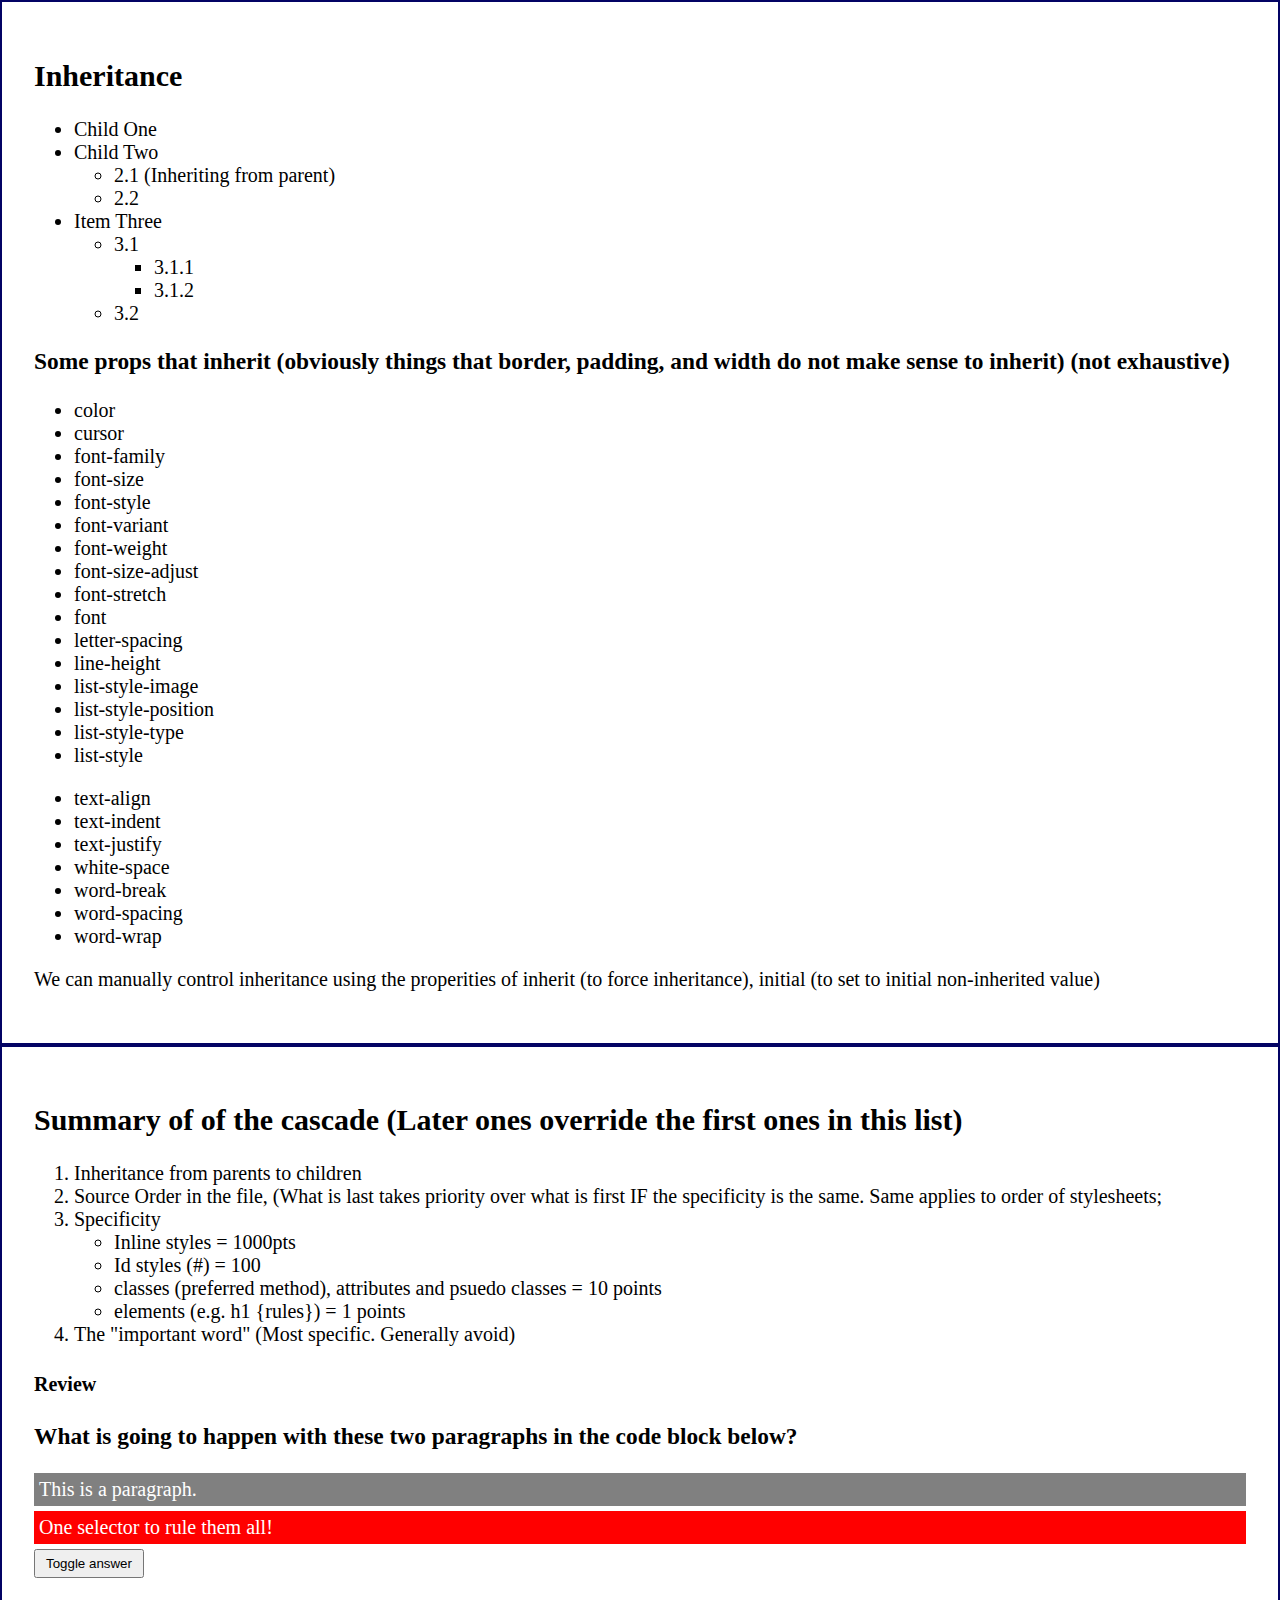
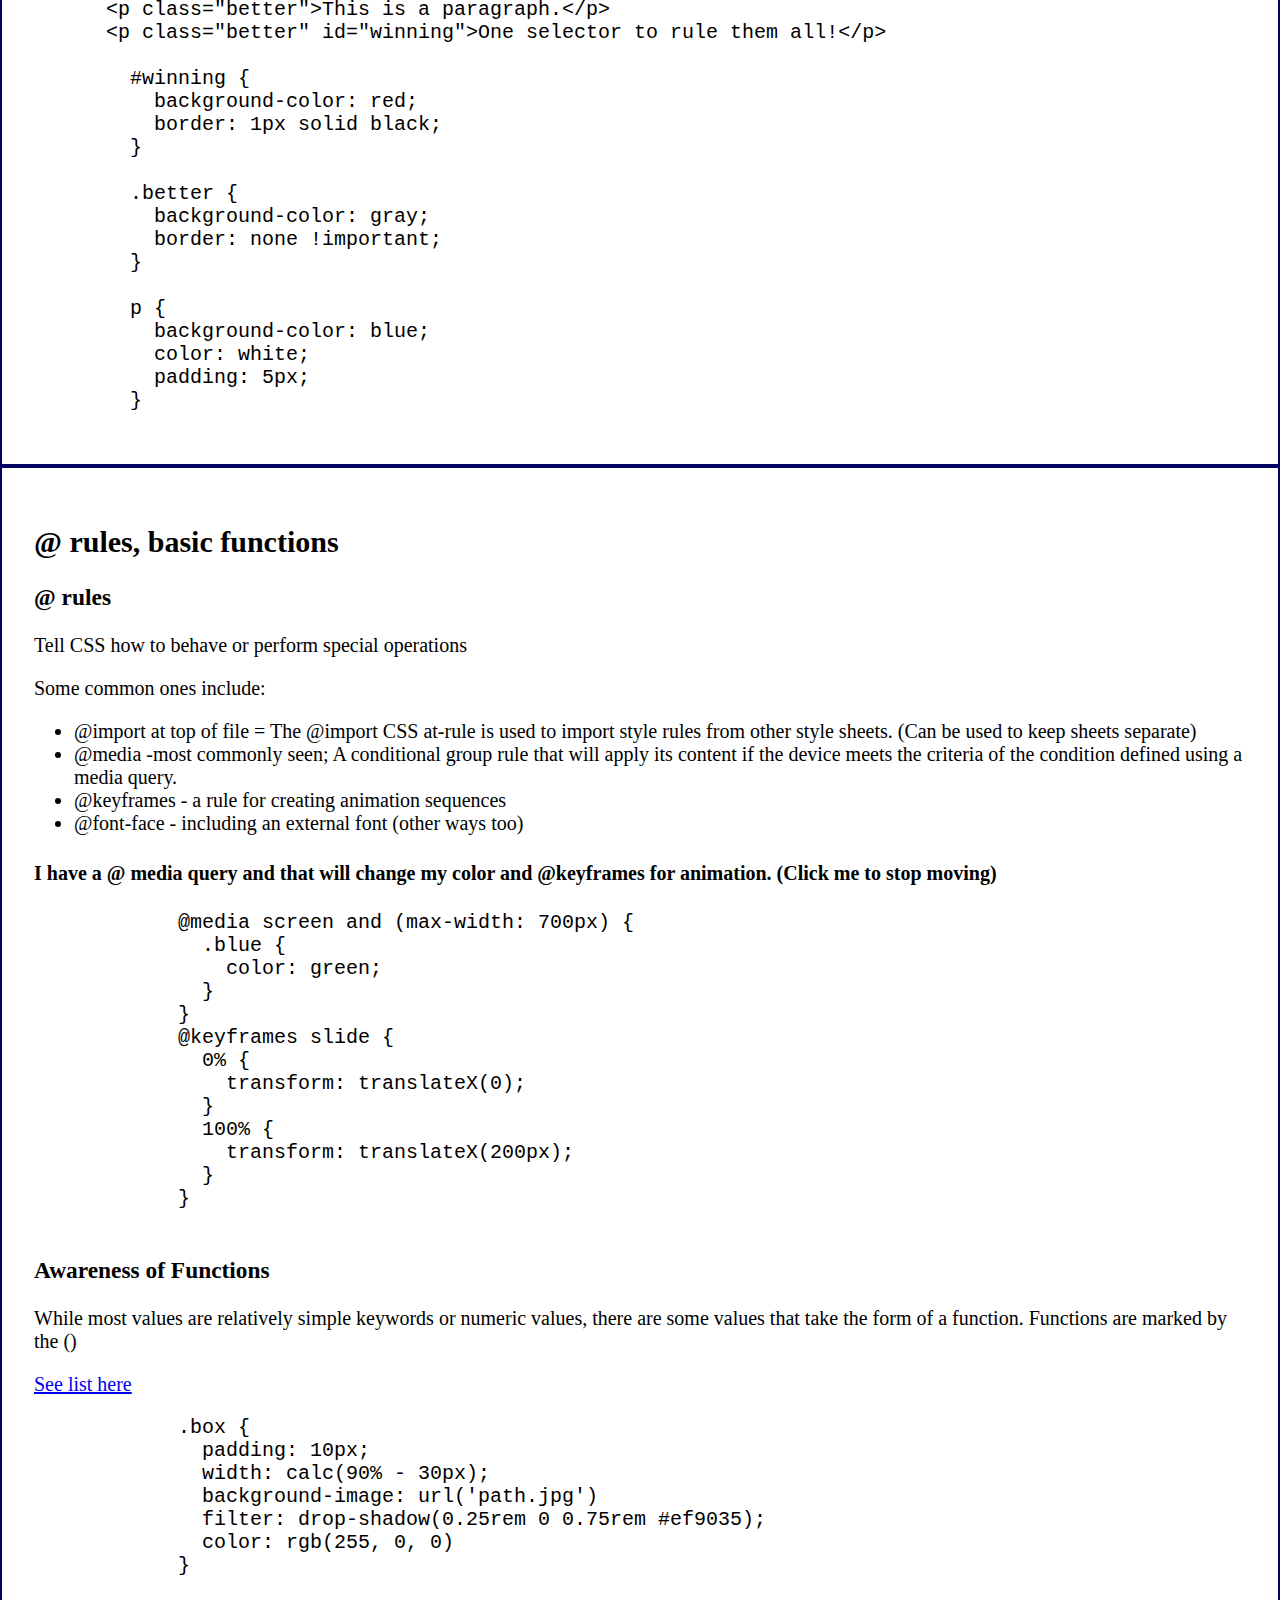
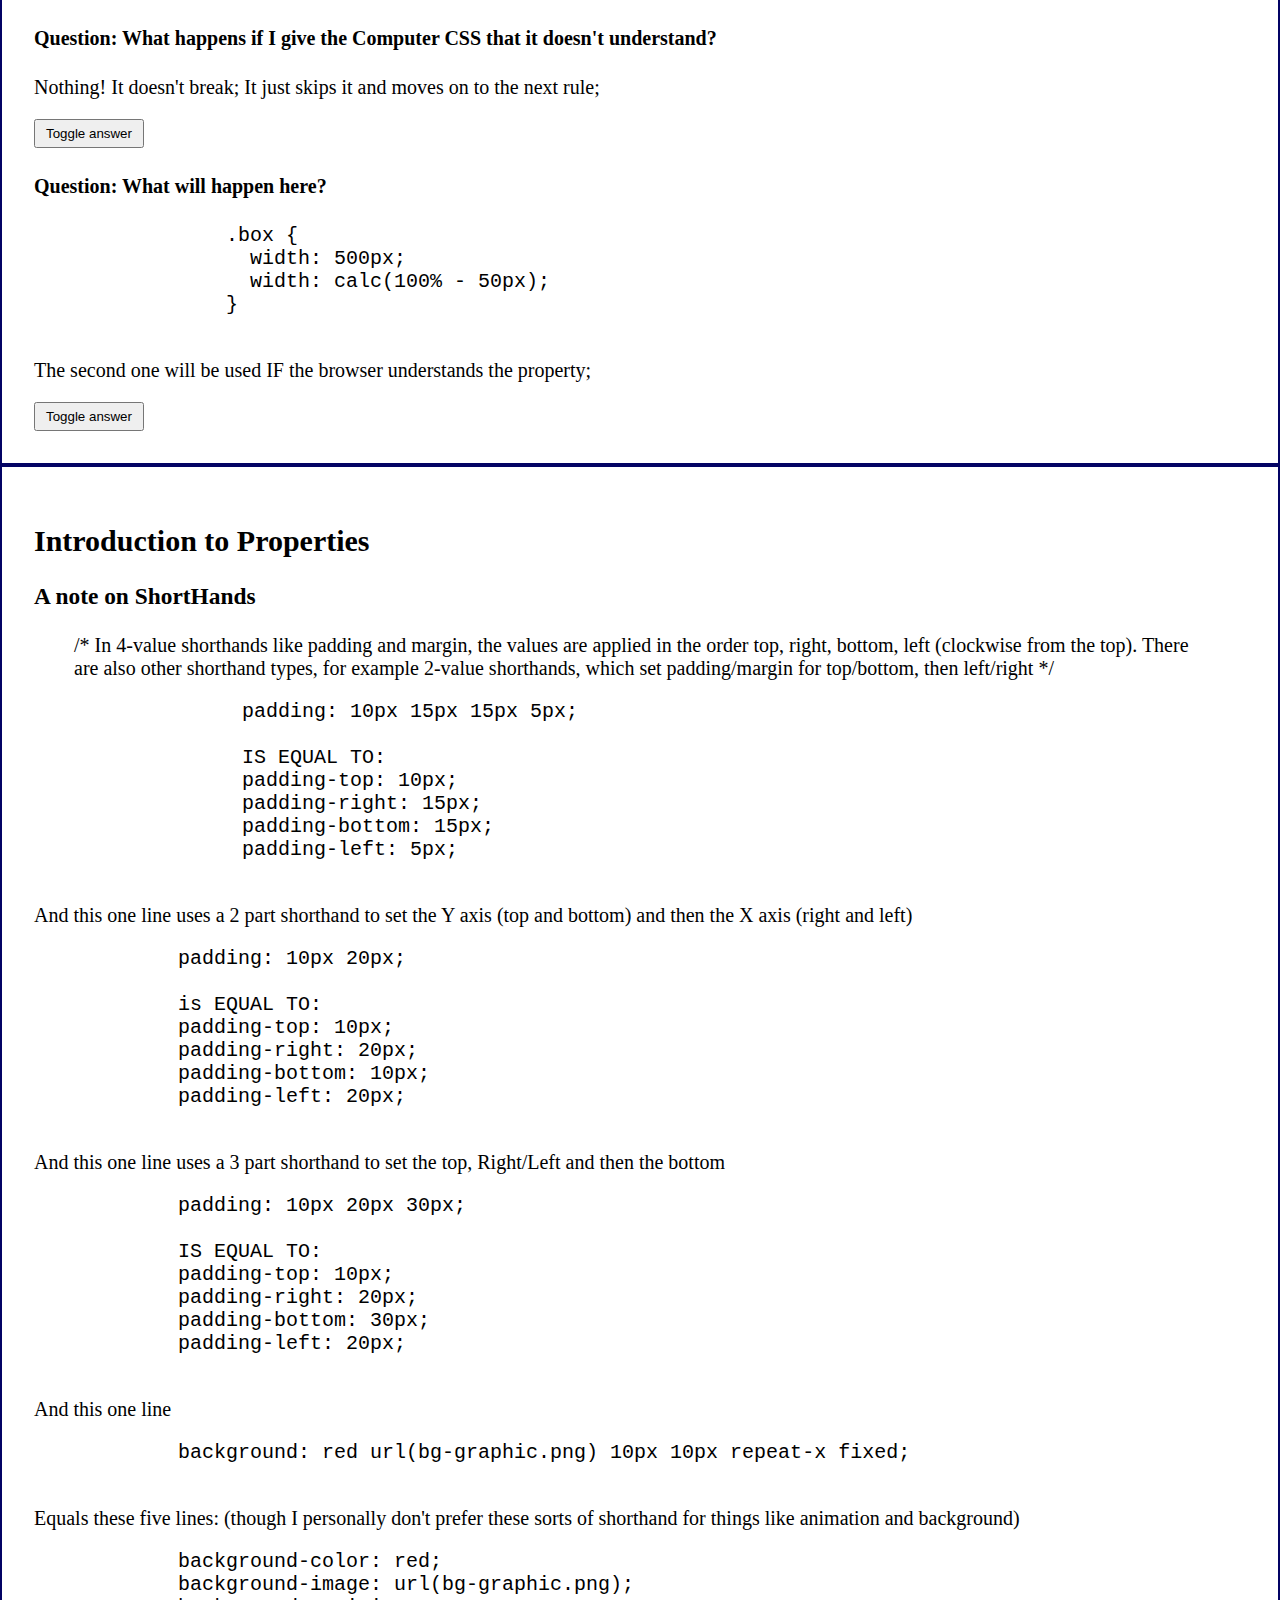
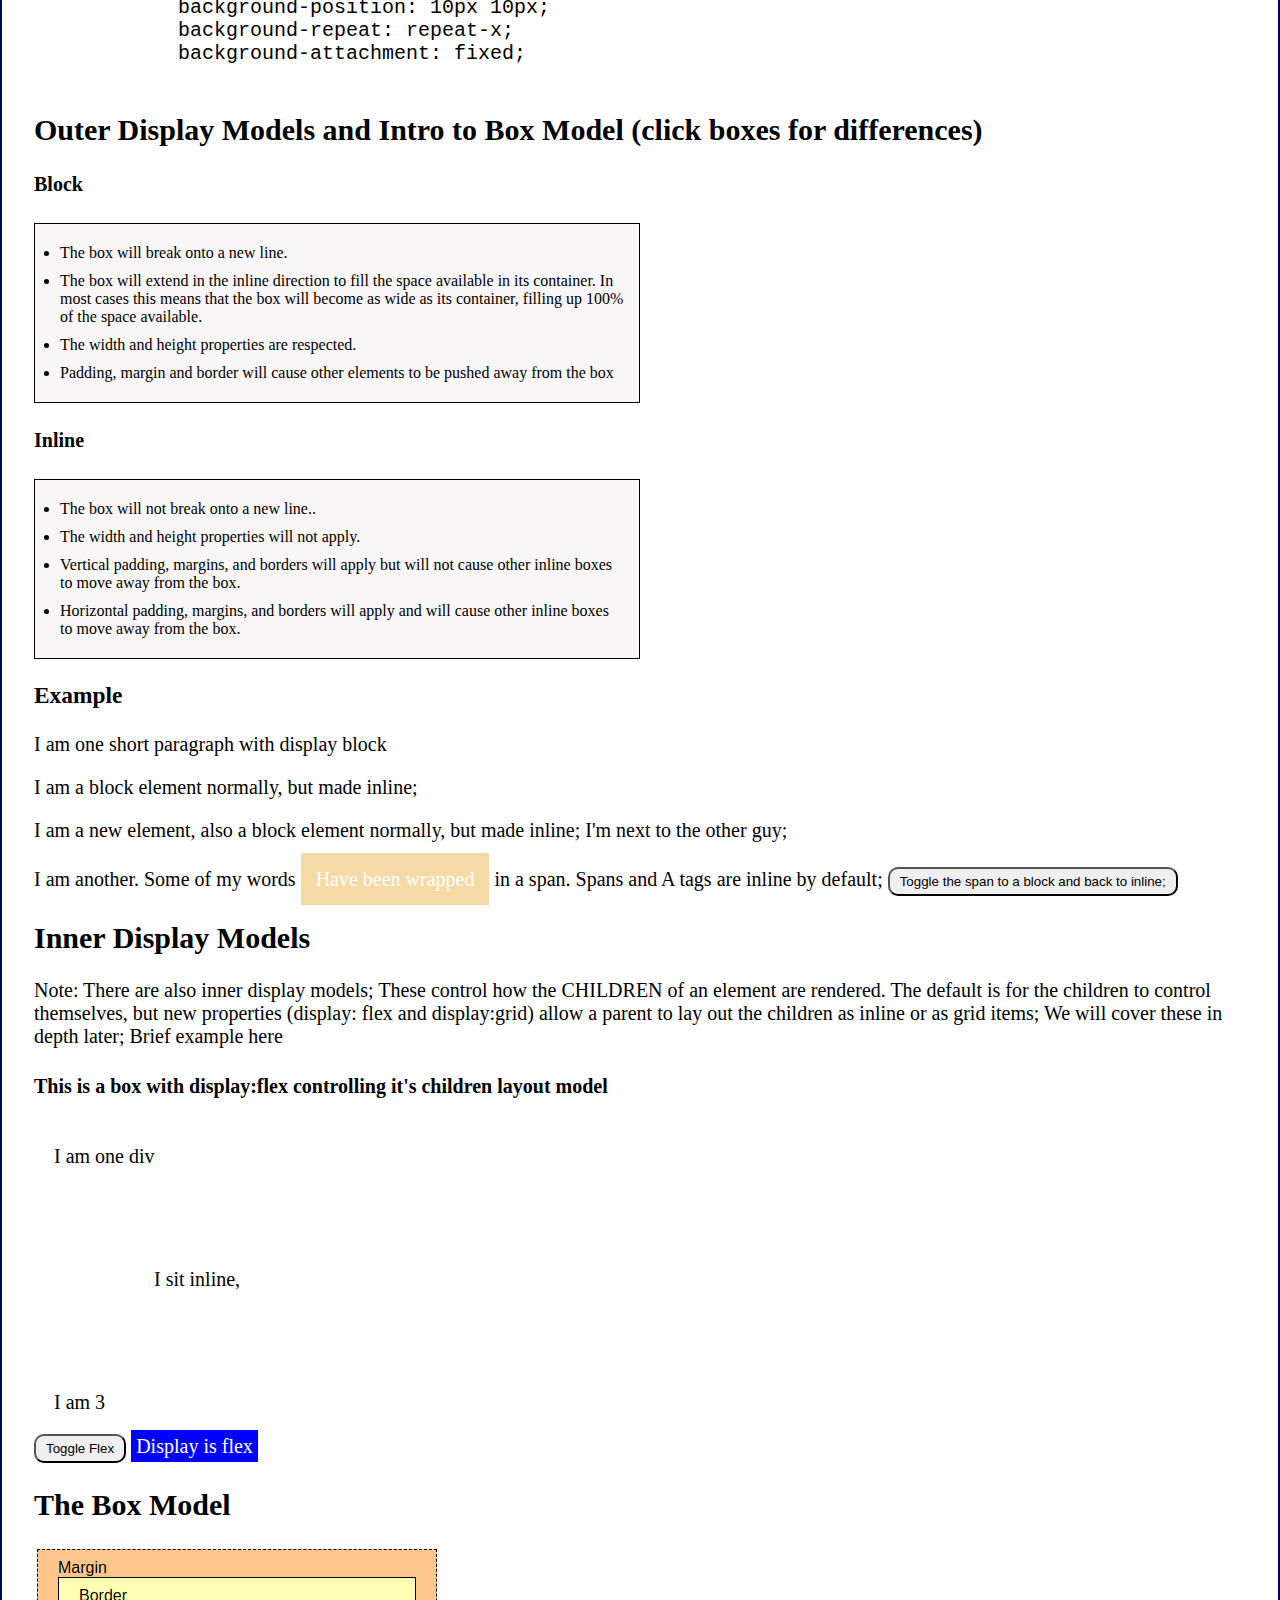
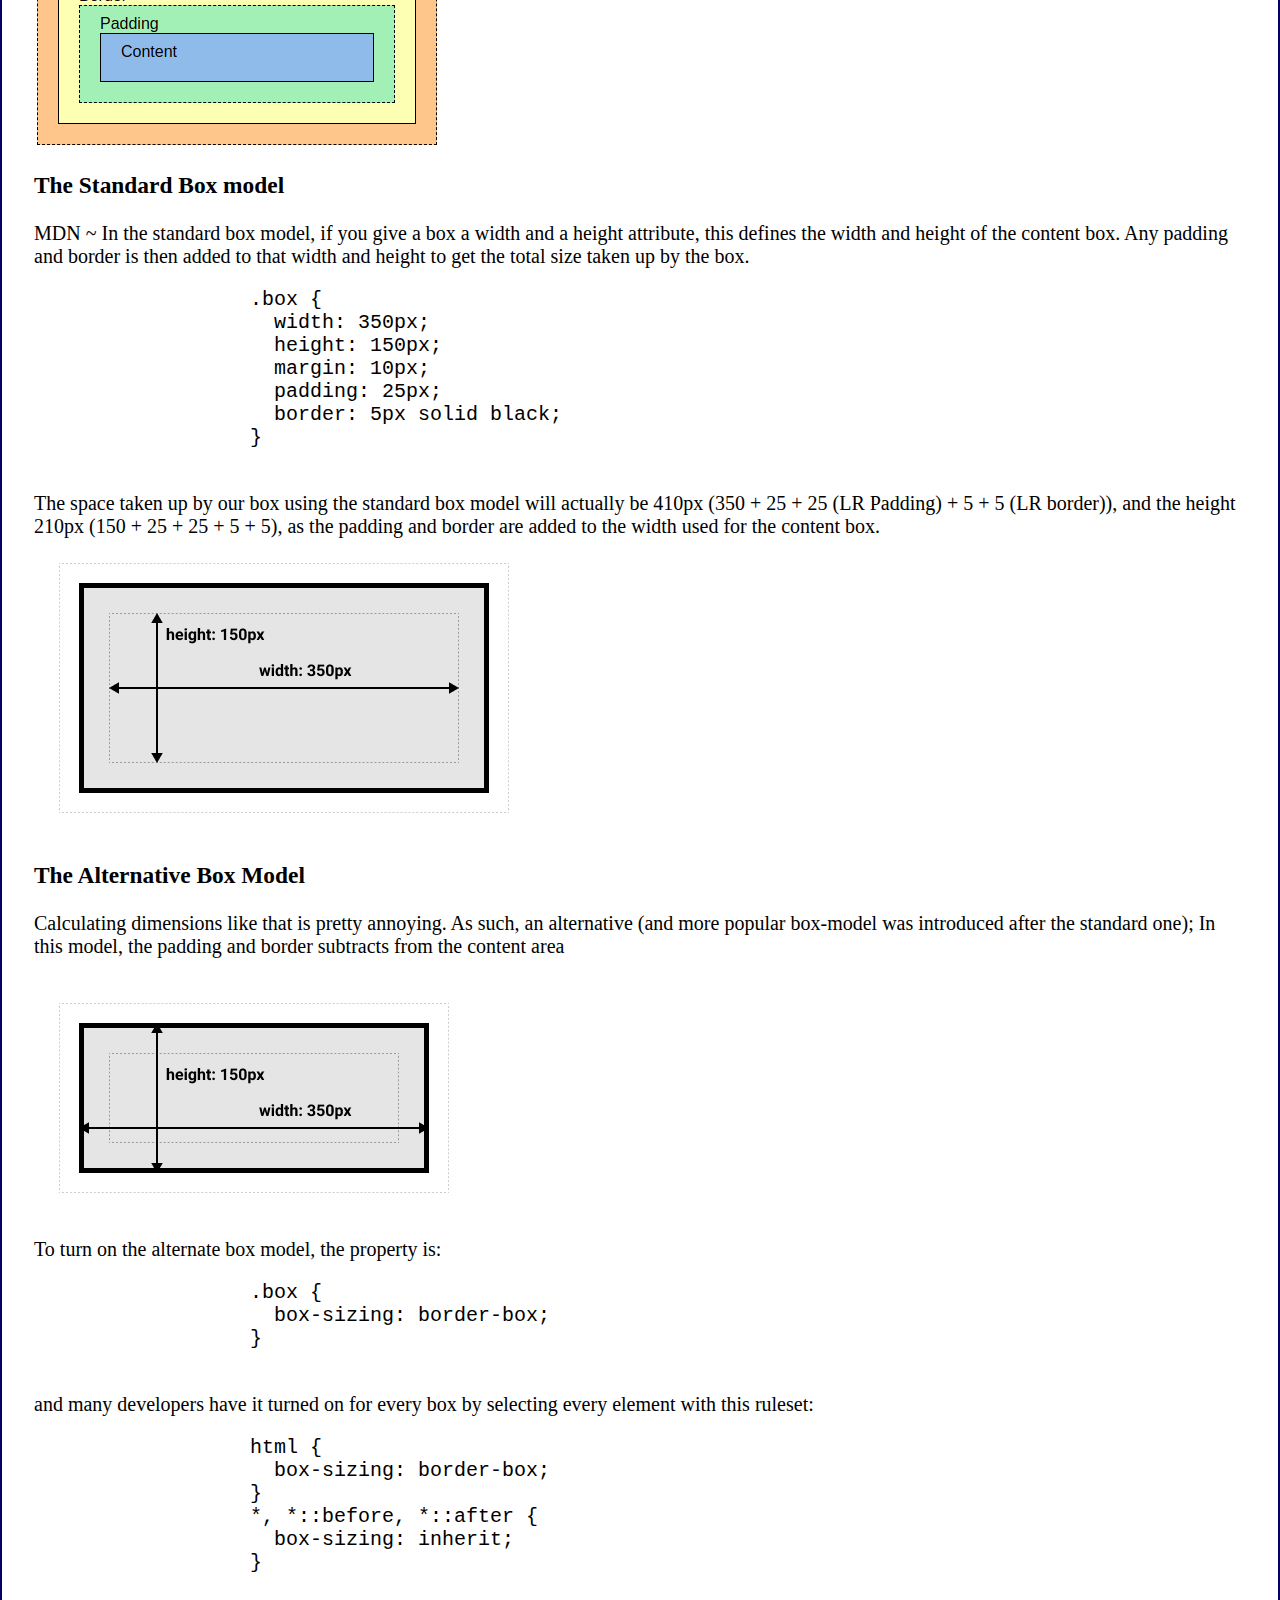
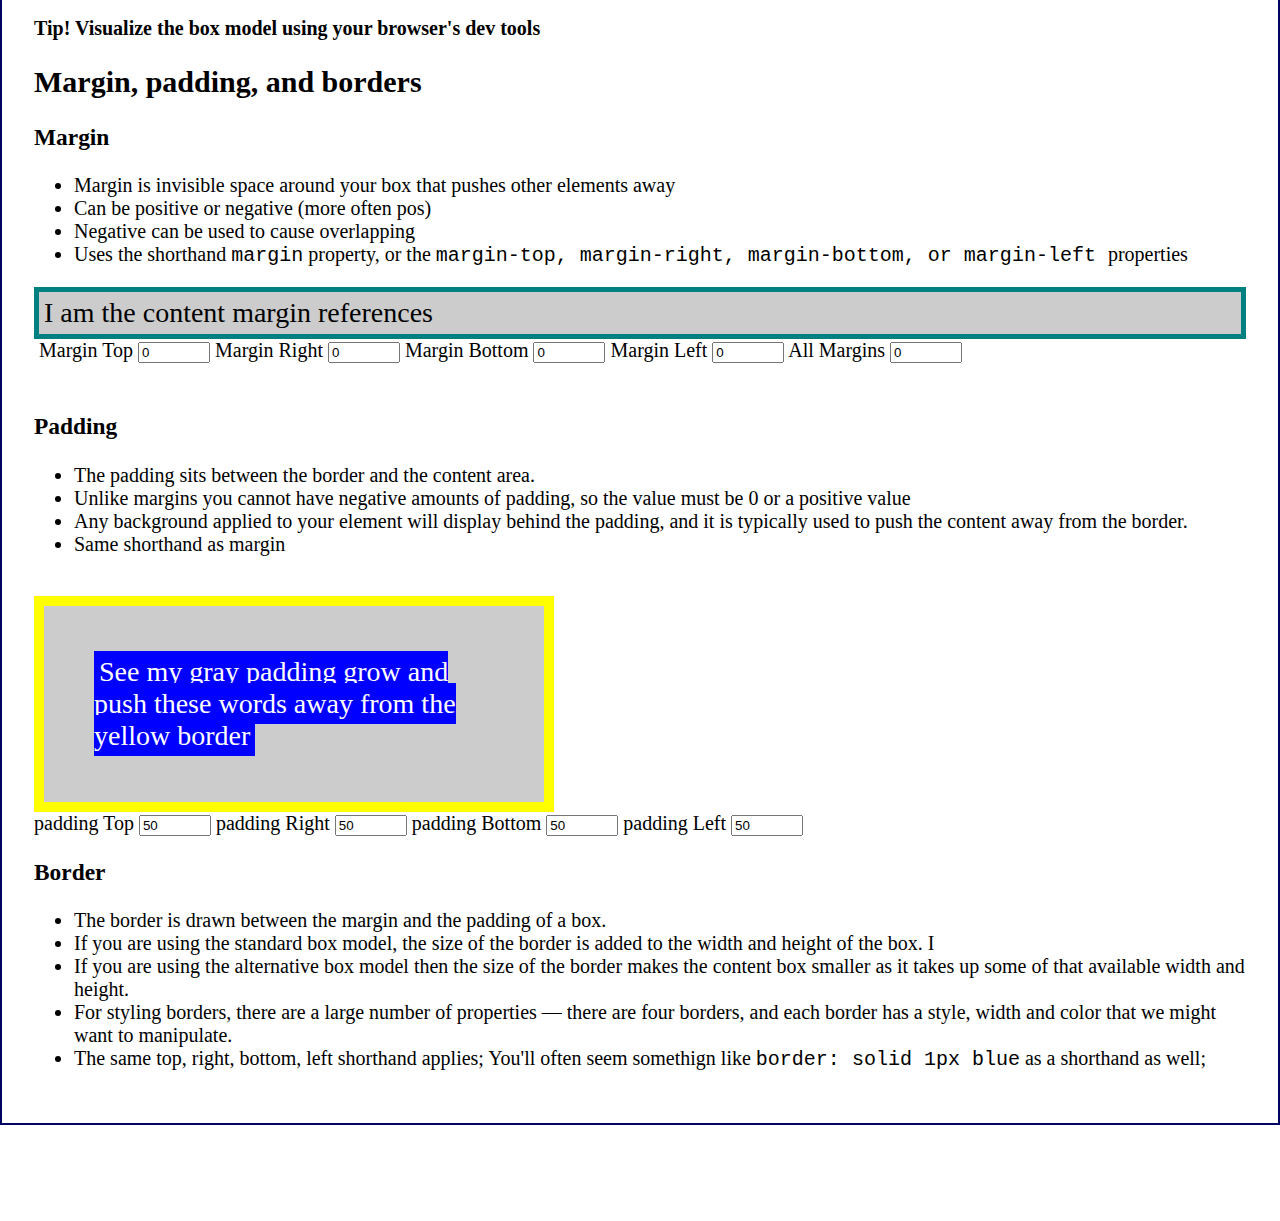
<file: CssNotes/index.html>
<html lang="en">
  <head>
    <meta charset="UTF-8" />
    <meta http-equiv="X-UA-Compatible" content="IE=edge" />
    <meta name="viewport" content="width=device-width, initial-scale=1.0" />
    <link rel="stylesheet" href="./css/styles.css" />
    <title>Millsaps Notes</title>
  </head>
  <body>
    <!-- ../ = go back -->
    <!-- / forward from where I"m from -->
    <div class="mx-auto">
      <!-- ! -------------- INHERITANCE -------------- -->
      <!-- https://developer.mozilla.org/en-US/docs/Learn/CSS/Building_blocks/Cascade_and_inheritance#understanding_inheritance -->
      <section class="example">
        <h2 id="" title="" class="heading">Inheritance</h2>

        <ul class="main">
          <li>Child One</li>
          <li>
            Child Two
            <ul>
              <li>2.1 (Inheriting from parent)</li>
              <li>2.2</li>
            </ul>
          </li>
          <li>
            Item Three
            <ul class="special">
              <li>
                3.1
                <ul>
                  <li>3.1.1</li>
                  <li>3.1.2</li>
                </ul>
              </li>
              <li>3.2</li>
            </ul>
          </li>
        </ul>
        <h3>
          Some props that inherit (obviously things that border, padding, and
          width do not make sense to inherit) (not exhaustive)
        </h3>
        <div class="flex">
          <ul>
            <li>color</li>
            <li>cursor</li>
            <li>font-family</li>
            <li>font-size</li>
            <li>font-style</li>
            <li>font-variant</li>
            <li>font-weight</li>
            <li>font-size-adjust</li>
            <li>font-stretch</li>
            <li>font</li>
            <li>letter-spacing</li>
            <li>line-height</li>
            <li>list-style-image</li>
            <li>list-style-position</li>
            <li>list-style-type</li>
            <li>list-style</li>
          </ul>
          <ul>
            <li>text-align</li>
            <li>text-indent</li>
            <li>text-justify</li>
            <li>white-space</li>
            <li>word-break</li>
            <li>word-spacing</li>
            <li>word-wrap</li>
          </ul>
        </div>

        <p>
          We can manually control inheritance using the properities of inherit
          (to force inheritance), initial (to set to initial non-inherited
          value)
        </p>
      </section>

      <section>
        <h2 class="heading">
          Summary of of the cascade (Later ones override the first ones in this
          list)
        </h2>
        <ol>
          <li>Inheritance from parents to children</li>
          <li>
            Source Order in the file, (What is last takes priority over what is
            first IF the specificity is the same. Same applies to order of
            stylesheets;
          </li>
          <li>
            Specificity
            <ul>
              <li>Inline styles = 1000pts</li>
              <li>Id styles (#) = 100</li>
              <li>
                classes (preferred method), attributes and psuedo classes = 10
                points
              </li>
              <li>elements (e.g. h1 {rules}) = 1 points</li>
            </ul>
          </li>
          <li>The "important word" (Most specific. Generally avoid)</li>
        </ol>
        <div>
          <h4>Review</h4>
          <h3 class="normal">
            What is going to happen with these two paragraphs in the code block
            below?
          </h3>

          <div class="hiddenQ">
            <span class="better">This is a paragraph.</span>
            <span class="better" id="winning"
              >One selector to rule them all!</span
            >
          </div>
          <button data-role="revealAnswer">Toggle answer</button>

          <pre>
      &lt;p class=&quot;better&quot;&gt;This is a paragraph.&lt;/p&gt;
      &lt;p class=&quot;better&quot; id=&quot;winning&quot;&gt;One selector to rule them all!&lt;/p&gt;
            
        #winning {
          background-color: red;
          border: 1px solid black;
        }
          
        .better {
          background-color: gray;
          border: none !important;
        }
          
        p {
          background-color: blue;
          color: white;
          padding: 5px;
        }           
</pre
          >
        </div>
      </section>
      <section>
        <h2 class="heading">@ rules, basic functions</h2>

        <div>
          <h3 class="">@ rules</h3>
          <p>Tell CSS how to behave or perform special operations</p>
          <p>Some common ones include:</p>
          <ul>
            <li>
              @import at top of file = The @import CSS at-rule is used to import
              style rules from other style sheets. (Can be used to keep sheets
              separate)
            </li>
            <li>
              @media -most commonly seen; A conditional group rule that will
              apply its content if the device meets the criteria of the
              condition defined using a media query.
            </li>
            <li>@keyframes - a rule for creating animation sequences</li>
            <li>@font-face - including an external font (other ways too)</li>
          </ul>
          <h4 class="blue slide">
            I have a @ media query and that will change my color and @keyframes
            for animation. (Click me to stop moving)
          </h4>
          <pre>
            @media screen and (max-width: 700px) {
              .blue {
                color: green;
              }
            }
            @keyframes slide {
              0% {
                transform: translateX(0);
              }
              100% {
                transform: translateX(200px);
              }
            }
          </pre>
        </div>
        <div>
          <h3>Awareness of Functions</h3>
          <p>
            While most values are relatively simple keywords or numeric values,
            there are some values that take the form of a function. Functions
            are marked by the ()
          </p>
          <a href="https://css-tricks.com/complete-guide-to-css-functions/"
            >See list here</a
          >
          <pre>
            .box {
              padding: 10px;
              width: calc(90% - 30px);
              background-image: url('path.jpg')
              filter: drop-shadow(0.25rem 0 0.75rem #ef9035);
              color: rgb(255, 0, 0)
            }
          </pre>
          <div>
            <h4>
              Question: What happens if I give the Computer CSS that it doesn't
              understand?
            </h4>
            <p class="hiddenQ">
              Nothing! It doesn't break; It just skips it and moves on to the
              next rule;
            </p>
            <button data-role="revealAnswer">Toggle answer</button>
            <div>
              <h4>Question: What will happen here?</h4>
              <pre>
                .box {
                  width: 500px;
                  width: calc(100% - 50px);
                }
              </pre>
              <p class="hiddenQ">
                The second one will be used IF the browser understands the
                property;
              </p>
              <button data-role="revealAnswer">Toggle answer</button>
            </div>
          </div>
        </div>
      </section>
      <section>
        <h2 class="heading">Introduction to Properties</h2>
        <div>
          <h3>A note on ShortHands</h3>

          <blockquote>
            <p>
              /* In 4-value shorthands like padding and margin, the values are
              applied in the order top, right, bottom, left (clockwise from the
              top). There are also other shorthand types, for example 2-value
              shorthands, which set padding/margin for top/bottom, then
              left/right */
            </p>
            <pre>
              padding: 10px 15px 15px 5px;
              
              IS EQUAL TO:
              padding-top: 10px;
              padding-right: 15px;
              padding-bottom: 15px;
              padding-left: 5px;
            </pre>
          </blockquote>

          <p>
            And this one line uses a 2 part shorthand to set the Y axis (top and
            bottom) and then the X axis (right and left)
          </p>
          <pre>
            padding: 10px 20px;

            is EQUAL TO:
            padding-top: 10px;
            padding-right: 20px;
            padding-bottom: 10px;
            padding-left: 20px;
          </pre>

          <p>
            And this one line uses a 3 part shorthand to set the top, Right/Left
            and then the bottom
          </p>
          <pre>
            padding: 10px 20px 30px;

            IS EQUAL TO:
            padding-top: 10px;
            padding-right: 20px;
            padding-bottom: 30px;
            padding-left: 20px;
          </pre>

          <p>And this one line</p>
          <pre>
            background: red url(bg-graphic.png) 10px 10px repeat-x fixed;
          </pre>
          <p>
            Equals these five lines: (though I personally don't prefer these
            sorts of shorthand for things like animation and background)
          </p>
          <pre>
            background-color: red;
            background-image: url(bg-graphic.png);
            background-position: 10px 10px;
            background-repeat: repeat-x;
            background-attachment: fixed;
          </pre>
        </div>
        <div>
          <h2>
            Outer Display Models and Intro to Box Model (click boxes for
            differences)
          </h2>
          <div class="flex justify-apart">
            <div style="width: 50%">
              <h4 class="normal">Block</h4>
              <ul class="oneAtATimeContainers">
                <li class="opacity0">The box will break onto a new line.</li>
                <li class="opacity0">
                  The box will extend in the inline direction to fill the space
                  available in its container. In most cases this means that the
                  box will become as wide as its container, filling up 100% of
                  the space available.
                </li>
                <li class="opacity0">
                  The width and height properties are respected.
                </li>
                <li class="opacity0">
                  Padding, margin and border will cause other elements to be
                  pushed away from the box
                </li>
              </ul>
            </div>
            <div style="width: 50%">
              <h4 class="normal">Inline</h4>
              <ul class="oneAtATimeContainers">
                <li class="opacity0">
                  The box will not break onto a new line..
                </li>
                <li class="opacity0">
                  The width and height properties will not apply.
                </li>
                <li class="opacity0">
                  Vertical padding, margins, and borders will apply but will not
                  cause other inline boxes to move away from the box.
                </li>
                <li class="opacity0">
                  Horizontal padding, margins, and borders will apply and will
                  cause other inline boxes to move away from the box.
                </li>
              </ul>
            </div>
          </div>
          <div id="blockVsInline">
            <h3>Example</h3>
            <p class="border">I am one short paragraph with display block</p>
            <p class="inline">
              I am a block element normally, but made inline;
            </p>
            <p class="inline">
              I am a new element, also a block element normally, but made
              inline; I'm next to the other guy;
            </p>
            <p class="border">
              I am another. Some of my words
              <span class="normal border boxModel blockToInline"
                >Have been wrapped</span
              >
              in a span. Spans and A tags are inline by default;
              <button class="block makeBlock" style="margin-top: 5px">
                Toggle the span to a block and back to inline;
              </button>
            </p>
          </div>
          <div id="InnerDisplayModels" class="my-3">
            <h2>Inner Display Models</h2>
            <p>
              Note: There are also inner display models; These control how the
              CHILDREN of an element are rendered. The default is for the
              children to control themselves, but new properties (display: flex
              and display:grid) allow a parent to lay out the children as inline
              or as grid items; We will cover these in depth later; Brief
              example here
            </p>
            <h4>
              This is a box with display:flex controlling it's children layout
              model
            </h4>
            <div class="flex border" style="padding: 20px">
              <div class="box box1">I am one div</div>
              <div class="box box2" style="margin: 100px">I sit inline,</div>
              <div class="box box3">I am 3</div>
            </div>
            <button class="toggleFlex mt-2">Toggle Flex</button>
            <span>Display is flex</span>
          </div>
          <div id="theBoxModel">
            <h2>The Box Model</h2>
            <img src="./media/box-model.png" alt="boxModel" />
            <h3>The Standard Box model</h3>
            <div id="StandardBoxModel">
              <p>
                MDN ~ In the standard box model, if you give a box a width and a
                height attribute, this defines the width and height of the
                content box. Any padding and border is then added to that width
                and height to get the total size taken up by the box.
              </p>

              <pre>
                  .box {
                    width: 350px;
                    height: 150px;
                    margin: 10px;
                    padding: 25px;
                    border: 5px solid black;
                  }
                </pre
              >
              The space taken up by our box using the standard box model will
              actually be 410px (350 + 25 + 25 (LR Padding) + 5 + 5 (LR
              border)), and the height 210px (150 + 25 + 25 + 5 + 5), as the
              padding and border are added to the width used for the content
              box.

              <img
                src="./media/standard-box-model.png"
                alt="Standard Box Model"
              />
            </div>
            <div id="alternativeBoxModel">
              <h3>The Alternative Box Model</h3>
              <p>
                Calculating dimensions like that is pretty annoying. As such, an
                alternative (and more popular box-model was introduced after the
                standard one); In this model, the padding and border subtracts
                from the content area
              </p>
              <img
                src="./media/alternate-box-model.png"
                alt="alternate box model"
              />
              <p>To turn on the alternate box model, the property is:</p>
              <pre>
                  .box {
                    box-sizing: border-box;
                  } 
                </pre
              >
              and many developers have it turned on for every box by selecting
              every element with this ruleset:
              <pre>
                  html {
                    box-sizing: border-box;
                  }
                  *, *::before, *::after {
                    box-sizing: inherit;
                  }
                </pre
              >

              <b>Tip! Visualize the box model using your browser's dev tools</b>
            </div>
            <div id="MarginPaddingBorders">
              <h2>Margin, padding, and borders</h2>
              <h3>Margin</h3>
              <ul>
                <li>
                  Margin is invisible space around your box that pushes other
                  elements away
                </li>
                <li>Can be positive or negative (more often pos)</li>
                <li>Negative can be used to cause overlapping</li>
                <li>
                  Uses the shorthand <code>margin</code> property, or the
                  <code
                    >margin-top, margin-right, margin-bottom, or margin-left </code
                  >properties
                </li>
              </ul>
              <div class="flex">
                <div class="border" style="padding: 5px; background: teal">
                  <div class="marginbox">
                    I am the content margin references
                  </div>
                </div>

                <div>
                  <div style="margin-left: 5px">
                    <label for="marginTop" class="block">Margin Top </label>
                    <input
                      type="number"
                      id="margin-top"
                      name="marginTop"
                      class="margin-controller"
                      min="-500"
                      max="500"
                      value="0"
                    />

                    <label for="marginRight" class="block">Margin Right </label>
                    <input
                      type="number"
                      name="marginRight"
                      class="margin-controller"
                      min="-500"
                      max="500"
                      value="0"
                    />

                    <label for="marginBottom" class="block"
                      >Margin Bottom
                    </label>
                    <input
                      type="number"
                      name="marginBottom"
                      class="margin-controller"
                      min="-500"
                      max="500"
                      value="0"
                    />

                    <label for="marginLeft" class="block">Margin Left </label>
                    <input
                      type="number"
                      name="marginLeft"
                      class="margin-controller"
                      min="-500"
                      max="500"
                      value="0"
                    />

                    <label for="marginTop" class="block">All Margins</label>
                    <input
                      type="number"
                      id="margin-top"
                      name="margin"
                      class="margin-controller"
                      min="-500"
                      max="500"
                      value="0"
                    />
                  </div>
                </div>
              </div>
              <div id="collapsingMargins">
                <div id="outerBox" class="border mt-2">
                  <div class="box box2" style="margin-bottom: 50px"></div>
                  <div class="box box3" style="margin-top: 30px"></div>
                </div>
              </div>
              <h3>Padding</h3>
              <ul>
                <li>
                  The padding sits between the border and the content area.
                </li>
                <li>
                  Unlike margins you cannot have negative amounts of padding, so
                  the value must be 0 or a positive value
                </li>
                <li>
                  Any background applied to your element will display behind the
                  padding, and it is typically used to push the content away
                  from the border.
                </li>
                <li>Same shorthand as margin</li>
              </ul>
              <div class="flex" style="margin-top: 40px">
                <div
                  class="paddingbox"
                  style="
                    background: #ccc;
                    padding: 50px;
                    border: solid yellow 10px;
                  "
                >
                  <span class="normal"
                    >See my gray padding grow and push these words away from the
                    yellow border</span
                  >
                </div>
                <div>
                  <div>
                    <label for="paddingTop">padding Top </label>
                    <input
                      type="number"
                      id="padding-top"
                      name="paddingTop"
                      class="padding-controller"
                      min="-500"
                      max="500"
                      value="50"
                    />

                    <label for="paddingRight">padding Right </label>
                    <input
                      type="number"
                      name="paddingRight"
                      class="padding-controller"
                      min="-500"
                      max="500"
                      value="50"
                    />

                    <label for="paddingBottom">padding Bottom </label>
                    <input
                      type="number"
                      name="paddingBottom"
                      class="padding-controller"
                      min="-500"
                      max="500"
                      value="50"
                    />

                    <label for="paddingLeft">padding Left </label>
                    <input
                      type="number"
                      name="paddingLeft"
                      class="padding-controller"
                      min="-500"
                      max="500"
                      value="50"
                    />
                  </div>
                </div>
              </div>
              <h3>Border</h3>
              <ul>
                <li>
                  The border is drawn between the margin and the padding of a
                  box.
                </li>
                <li>
                  If you are using the standard box model, the size of the
                  border is added to the width and height of the box. I
                </li>
                <li>
                  If you are using the alternative box model then the size of
                  the border makes the content box smaller as it takes up some
                  of that available width and height.
                </li>
                <li>
                  For styling borders, there are a large number of properties —
                  there are four borders, and each border has a style, width and
                  color that we might want to manipulate.
                </li>
                <li>
                  The same top, right, bottom, left shorthand applies; You'll
                  often seem somethign like
                  <code>border: solid 1px blue</code> as a shorthand as well;
                </li>
              </ul>
            </div>
          </div>
        </div>
      </section>
    </div>

    <script src="/index.js"></script>
  </body>
</html>

<!-- <html lang="en">
  <head>
    <meta charset="UTF-8" />
    <meta http-equiv="X-UA-Compatible" content="IE=edge" />
    <meta name="viewport" content="width=device-width, initial-scale=1.0" />
    <title>CSS Notes</title>
  </head>
  <body>
    <h1 style="background-color: darkblue; color: white">
      I am built with inline styles
    </h1>
    <h2>I am styled with the tag below</h2>
    <h3 class="class" id="id">class and ID</h3>

    <style>
      h2 {
        padding: 50px;
        background: lightseagreen;
      }
    </style>
  </body>
</html> -->
</file>
<file: CssNotes/css/styles.css>
body {
  padding: 0;
  margin: 0;
  font-size: 1.25rem;
}

section {
  padding: 2rem;
  border: solid rgb(3, 3, 100) 2px;
  min-height: 100vh;
}

/* NAV BAR */
.nav {
  margin: 0;
  position: fixed;
  width: 100%;
  background: rgb(0, 0, 43);
  color: white;
}

.topNav_ul {
  display: flex;
  flex-wrap: wrap;
  margin: 0;
  color: white;
  max-height: 60px;
  overflow: auto;
}
.topNav_ul li {
  list-style-type: none;
}

.navlink {
  display: inline-block;
  padding: 0.25em 0.5em;
  color: inherit;
  font-size: 1.15rem;
}
.navlink:visited {
  color: white;
}

.inheritanceParent1 {
  color: rebeccapurple;
  border: 2px solid #ccc;
  padding: 2em;
}

.inheritanceParent2 {
  color: green;
  font-weight: bold;
}

.mediaQueryExample {
  color: blue;
  font-size: 1.5rem;
}
.slide {
  animation-name: slide;
  animation-duration: 6s;
  animation-iteration-count: infinite;
  animation-direction: alternate;
  animation-timing-function: ease;
}

@media screen and (max-width: 700px) {
  .blue {
    color: green;
  }
}

@keyframes slide {
  0% {
    transform: translateX(0);
  }
  100% {
    transform: translateX(20px);
  }
}

[data-role='revealAnswer'] {
  padding: 5px 10px;
  cursor: pointer;
}
[data-role='revealAnswer']:hover {
  background: green;
  color: white;
}

.oneAtATimeContainers {
  cursor: pointer;
  border: 1px solid black;
  padding: 15px;
  background: rgb(248, 246, 246);
  font-size: 1rem;
}
.oneAtATimeContainers li {
  margin-left: 10px;
  padding: 5px 0;
}

#winning {
  background-color: red;
  border: 1px solid black;
}

.better {
  background-color: gray;
  border: none !important;
  display: block;
  margin-bottom: 5px;
}

/* TODO: COMMENT OUT IF NEEDED */
span {
  background-color: blue;
  color: white;
  padding: 5px;
}

.makeBlock,
.toggleFlex {
  padding: 5px 10px;
  border-radius: 10px;
}
.makeBlock:hover,
.toggleFlex:hover {
  background: green;
  color: white;
}

.boxModel {
  padding: 15px;
  margin: 10px 0;
  height: 50px;
  background: rgb(245, 218, 167);
}

.marginbox {
  background: #ccc;
  font-size: 1.75rem;
  padding: 5px;
}
.paddingbox {
  margin-right: 20px;
  font-size: 1.75rem;
  max-width: 400px;
}

.inline-block-example {
  width: 210px;
  height: 55px;
  text-align: center;
  padding: 20px;
  margin: 20px;
  background: lightgreen;
}
.toggleInlineBlock {
  margin-bottom: 10px;
}

.ems li {
  font-size: 1.3em;
}

.rems li {
  font-size: 1.3rem;
}
</file>
